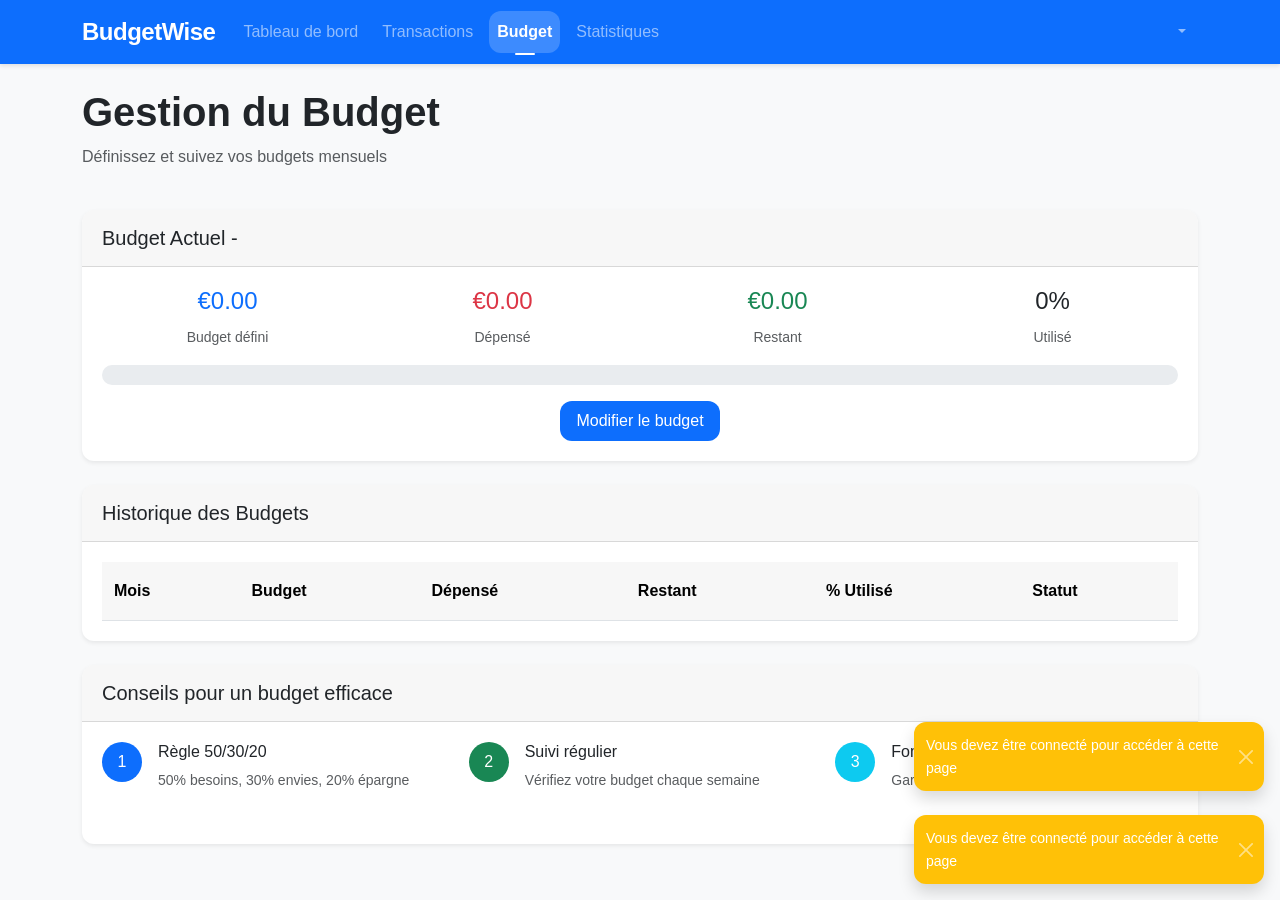
<file: budget.html>
<!DOCTYPE html>
<html lang="fr">
<head>
    <meta charset="UTF-8">
    <meta name="viewport" content="width=device-width, initial-scale=1.0">
    <title>Budget - BudgetWise</title>
    <link href="https://cdn.jsdelivr.net/npm/bootstrap@5.3.2/dist/css/bootstrap.min.css" rel="stylesheet">
    <link href="assets/css/style.css" rel="stylesheet">
</head>
<body>
    <!-- Navigation -->
    <nav class="navbar navbar-expand-lg navbar-dark bg-primary sticky-top">
        <div class="container">
            <a class="navbar-brand fw-bold" href="dashboard.html">BudgetWise</a>
            <button class="navbar-toggler" type="button" data-bs-toggle="collapse" data-bs-target="#navbarNav">
                <span class="navbar-toggler-icon"></span>
            </button>
            <div class="collapse navbar-collapse" id="navbarNav">
                <ul class="navbar-nav me-auto">
                    <li class="nav-item">
                        <a class="nav-link" href="dashboard.html">Tableau de bord</a>
                    </li>
                    <li class="nav-item">
                        <a class="nav-link" href="transactions.html">Transactions</a>
                    </li>
                    <li class="nav-item">
                        <a class="nav-link active" href="budget.html">Budget</a>
                    </li>
                    <li class="nav-item">
                        <a class="nav-link" href="statistics.html">Statistiques</a>
                    </li>
                </ul>
                <div class="navbar-nav">
                    <div class="nav-item dropdown">
                        <a class="nav-link dropdown-toggle" href="#" role="button" data-bs-toggle="dropdown">
                            <span id="userName"></span>
                        </a>
                        <ul class="dropdown-menu">
                            <li><a class="dropdown-item" href="#" onclick="logout()">Déconnexion</a></li>
                        </ul>
                    </div>
                </div>
            </div>
        </div>
    </nav>

    <!-- Main Content -->
    <div class="container mt-4">
        <!-- Header -->
        <div class="row mb-4">
            <div class="col-12">
                <h1 class="display-6 fw-bold">Gestion du Budget</h1>
                <p class="text-muted">Définissez et suivez vos budgets mensuels</p>
            </div>
        </div>

        <!-- Current Budget Overview -->
        <div class="row mb-4">
            <div class="col-12">
                <div class="card">
                    <div class="card-header">
                        <h5 class="card-title mb-0">Budget Actuel - <span id="currentMonth"></span></h5>
                    </div>
                    <div class="card-body">
                        <div class="row">
                            <div class="col-md-3 mb-3">
                                <div class="text-center">
                                    <h4 class="text-primary" id="budgetAmount">€0.00</h4>
                                    <small class="text-muted">Budget défini</small>
                                </div>
                            </div>
                            <div class="col-md-3 mb-3">
                                <div class="text-center">
                                    <h4 class="text-danger" id="spentAmount">€0.00</h4>
                                    <small class="text-muted">Dépensé</small>
                                </div>
                            </div>
                            <div class="col-md-3 mb-3">
                                <div class="text-center">
                                    <h4 class="text-success" id="remainingAmount">€0.00</h4>
                                    <small class="text-muted">Restant</small>
                                </div>
                            </div>
                            <div class="col-md-3 mb-3">
                                <div class="text-center">
                                    <h4 id="percentageUsed">0%</h4>
                                    <small class="text-muted">Utilisé</small>
                                </div>
                            </div>
                        </div>
                        <div class="progress mb-3" style="height: 20px;">
                            <div class="progress-bar" id="budgetProgressBar" role="progressbar" style="width: 0%"></div>
                        </div>
                        <div class="text-center">
                            <button class="btn btn-primary" onclick="showSetBudgetForm()">Modifier le budget</button>
                        </div>
                    </div>
                </div>
            </div>
        </div>

        <!-- Set Budget Form -->
        <div class="row mb-4" id="setBudgetSection" style="display: none;">
            <div class="col-lg-6 mx-auto">
                <div class="card">
                    <div class="card-header">
                        <h5 class="card-title mb-0">Définir le Budget Mensuel</h5>
                    </div>
                    <div class="card-body">
                        <form id="setBudgetForm">
                            <div class="mb-3">
                                <label for="budgetMonth" class="form-label">Mois</label>
                                <input type="month" class="form-control" id="budgetMonth" required>
                            </div>
                            <div class="mb-3">
                                <label for="budgetAmountInput" class="form-label">Montant (€)</label>
                                <input type="number" step="0.01" class="form-control" id="budgetAmountInput" required>
                            </div>
                            <div class="d-flex gap-2">
                                <button type="submit" class="btn btn-primary">
                                    <span class="spinner-border spinner-border-sm d-none" id="budgetSpinner"></span>
                                    Définir le Budget
                                </button>
                                <button type="button" class="btn btn-outline-secondary" onclick="hideBudgetForm()">Annuler</button>
                            </div>
                        </form>
                    </div>
                </div>
            </div>
        </div>

        <!-- Budget History -->
        <div class="row mb-4">
            <div class="col-12">
                <div class="card">
                    <div class="card-header">
                        <h5 class="card-title mb-0">Historique des Budgets</h5>
                    </div>
                    <div class="card-body">
                        <div class="table-responsive">
                            <table class="table table-striped">
                                <thead>
                                    <tr>
                                        <th>Mois</th>
                                        <th>Budget</th>
                                        <th>Dépensé</th>
                                        <th>Restant</th>
                                        <th>% Utilisé</th>
                                        <th>Statut</th>
                                    </tr>
                                </thead>
                                <tbody id="budgetHistoryTable">
                                    <!-- Budget history will be loaded here -->
                                </tbody>
                            </table>
                        </div>
                        <div id="noBudgetHistory" class="text-center text-muted py-5" style="display: none;">
                            <p>Aucun historique de budget</p>
                            <p class="small">Commencez par définir votre premier budget mensuel</p>
                        </div>
                    </div>
                </div>
            </div>
        </div>

        <!-- Budget Tips -->
        <div class="row">
            <div class="col-12">
                <div class="card">
                    <div class="card-header">
                        <h5 class="card-title mb-0">Conseils pour un budget efficace</h5>
                    </div>
                    <div class="card-body">
                        <div class="row">
                            <div class="col-md-4 mb-3">
                                <div class="d-flex">
                                    <div class="flex-shrink-0">
                                        <div class="bg-primary text-white rounded-circle d-flex align-items-center justify-content-center" style="width: 40px; height: 40px;">
                                            <span>1</span>
                                        </div>
                                    </div>
                                    <div class="flex-grow-1 ms-3">
                                        <h6>Règle 50/30/20</h6>
                                        <p class="text-muted small">50% besoins, 30% envies, 20% épargne</p>
                                    </div>
                                </div>
                            </div>
                            <div class="col-md-4 mb-3">
                                <div class="d-flex">
                                    <div class="flex-shrink-0">
                                        <div class="bg-success text-white rounded-circle d-flex align-items-center justify-content-center" style="width: 40px; height: 40px;">
                                            <span>2</span>
                                        </div>
                                    </div>
                                    <div class="flex-grow-1 ms-3">
                                        <h6>Suivi régulier</h6>
                                        <p class="text-muted small">Vérifiez votre budget chaque semaine</p>
                                    </div>
                                </div>
                            </div>
                            <div class="col-md-4 mb-3">
                                <div class="d-flex">
                                    <div class="flex-shrink-0">
                                        <div class="bg-info text-white rounded-circle d-flex align-items-center justify-content-center" style="width: 40px; height: 40px;">
                                            <span>3</span>
                                        </div>
                                    </div>
                                    <div class="flex-grow-1 ms-3">
                                        <h6>Fonds d'urgence</h6>
                                        <p class="text-muted small">Gardez 3-6 mois de dépenses de côté</p>
                                    </div>
                                </div>
                            </div>
                        </div>
                    </div>
                </div>
            </div>
        </div>
    </div>

    <!-- Toast Container -->
    <div class="toast-container position-fixed bottom-0 end-0 p-3" id="toastContainer"></div>

    <!-- Scripts -->
    <script src="https://cdn.jsdelivr.net/npm/bootstrap@5.3.2/dist/js/bootstrap.bundle.min.js"></script>
    <script src="assets/js/auth.js"></script>
    <script src="assets/js/utils.js"></script>
    <script src="assets/js/budget.js"></script>
</body>
</html>
</file>
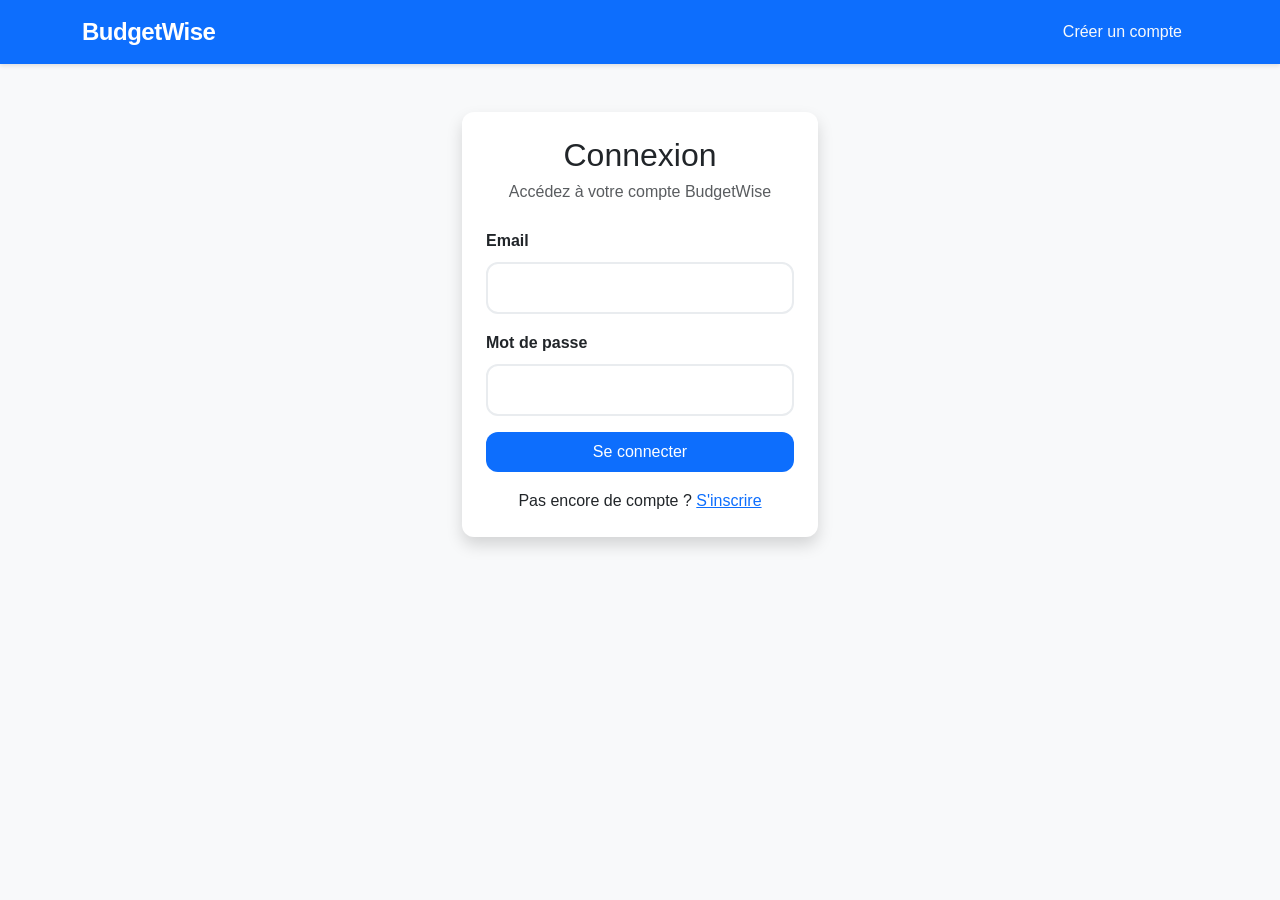
<file: login.html>
<!DOCTYPE html>
<html lang="fr">
<head>
    <meta charset="UTF-8">
    <meta name="viewport" content="width=device-width, initial-scale=1.0">
    <title>Connexion - BudgetWise</title>
    <link href="https://cdn.jsdelivr.net/npm/bootstrap@5.3.2/dist/css/bootstrap.min.css" rel="stylesheet">
    <link href="assets/css/style.css" rel="stylesheet">
</head>
<body class="bg-light">
    <!-- Navigation -->
    <nav class="navbar navbar-expand-lg navbar-dark bg-primary">
        <div class="container">
            <a class="navbar-brand fw-bold" href="index.html">BudgetWise</a>
            <div class="navbar-nav ms-auto">
                <a href="register.html" class="btn btn-outline-light">Créer un compte</a>
            </div>
        </div>
    </nav>

    <!-- Login Form -->
    <div class="container mt-5">
        <div class="row justify-content-center">
            <div class="col-md-6 col-lg-4">
                <div class="card shadow">
                    <div class="card-body p-4">
                        <div class="text-center mb-4">
                            <h2 class="mb-1">Connexion</h2>
                            <p class="text-muted">Accédez à votre compte BudgetWise</p>
                        </div>
                        
                        <form id="loginForm">
                            <div class="mb-3">
                                <label for="loginEmail" class="form-label">Email</label>
                                <input type="email" class="form-control" id="loginEmail" required>
                            </div>
                            <div class="mb-3">
                                <label for="loginPassword" class="form-label">Mot de passe</label>
                                <input type="password" class="form-control" id="loginPassword" required>
                            </div>
                            <button type="submit" class="btn btn-primary w-100 mb-3">
                                <span class="spinner-border spinner-border-sm d-none" id="loginSpinner"></span>
                                Se connecter
                            </button>
                        </form>
                        
                        <div class="text-center">
                            <p class="mb-0">Pas encore de compte ? 
                                <a href="register.html" class="text-primary">S'inscrire</a>
                            </p>
                        </div>
                    </div>
                </div>
            </div>
        </div>
    </div>

    <!-- Toast Container -->
    <div class="toast-container position-fixed bottom-0 end-0 p-3" id="toastContainer"></div>

    <!-- Scripts -->
    <script src="https://cdn.jsdelivr.net/npm/bootstrap@5.3.2/dist/js/bootstrap.bundle.min.js"></script>
    <script src="assets/js/auth.js"></script>
    <script src="assets/js/utils.js"></script>
    <script>
        // Initialize login page
        document.addEventListener('DOMContentLoaded', function() {
            // Check if already logged in
            if (isLoggedIn()) {
                window.location.href = 'dashboard.html';
                return;
            }
            
            // Setup login form
            document.getElementById('loginForm').addEventListener('submit', handleLogin);
        });
    </script>
</body>
</html>
</file>
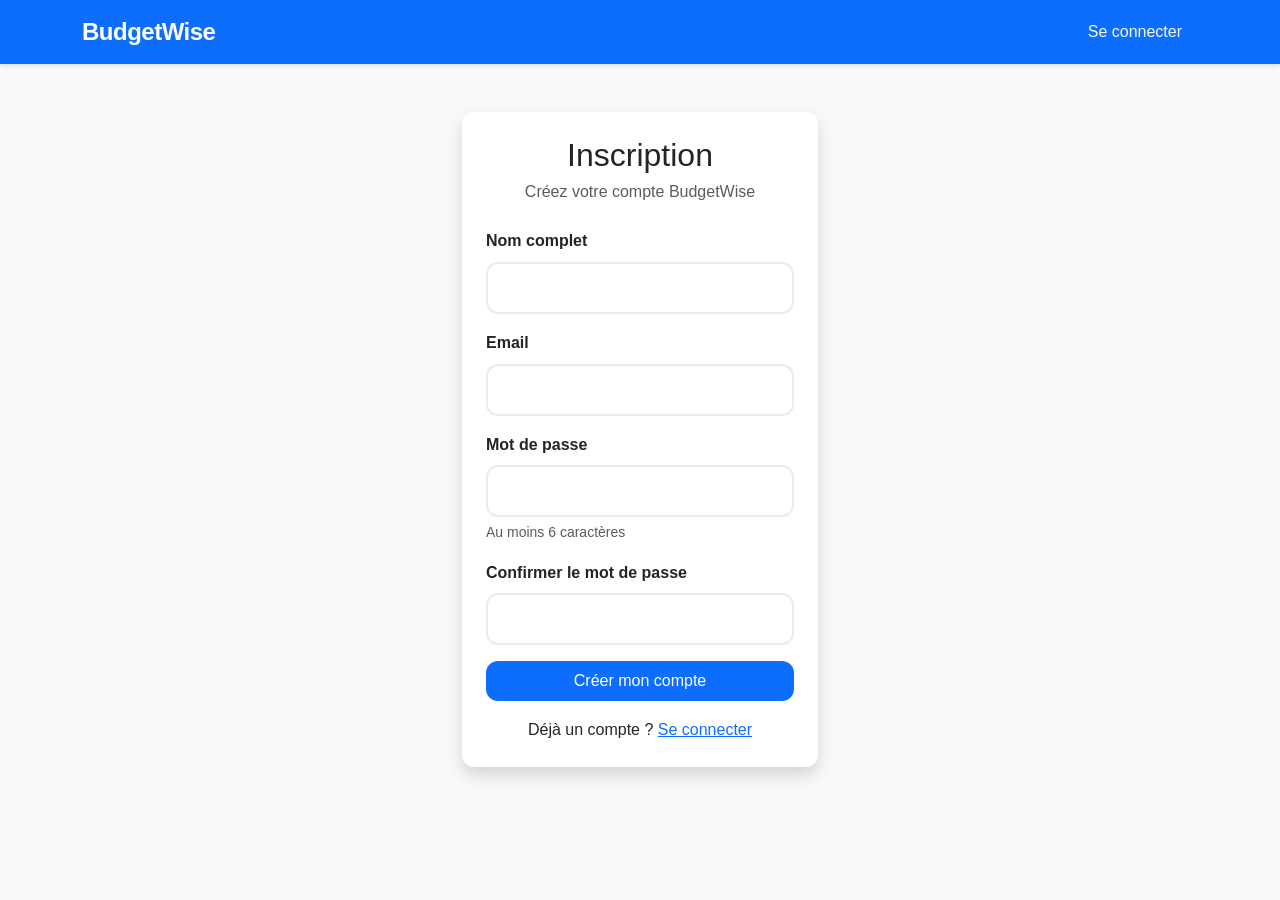
<file: register.html>
<!DOCTYPE html>
<html lang="fr">
<head>
    <meta charset="UTF-8">
    <meta name="viewport" content="width=device-width, initial-scale=1.0">
    <title>Inscription - BudgetWise</title>
    <link href="https://cdn.jsdelivr.net/npm/bootstrap@5.3.2/dist/css/bootstrap.min.css" rel="stylesheet">
    <link href="assets/css/style.css" rel="stylesheet">
</head>
<body class="bg-light">
    <!-- Navigation -->
    <nav class="navbar navbar-expand-lg navbar-dark bg-primary">
        <div class="container">
            <a class="navbar-brand fw-bold" href="index.html">BudgetWise</a>
            <div class="navbar-nav ms-auto">
                <a href="login.html" class="btn btn-outline-light">Se connecter</a>
            </div>
        </div>
    </nav>

    <!-- Register Form -->
    <div class="container mt-5">
        <div class="row justify-content-center">
            <div class="col-md-6 col-lg-4">
                <div class="card shadow">
                    <div class="card-body p-4">
                        <div class="text-center mb-4">
                            <h2 class="mb-1">Inscription</h2>
                            <p class="text-muted">Créez votre compte BudgetWise</p>
                        </div>
                        
                        <form id="registerForm">
                            <div class="mb-3">
                                <label for="registerName" class="form-label">Nom complet</label>
                                <input type="text" class="form-control" id="registerName" required>
                            </div>
                            <div class="mb-3">
                                <label for="registerEmail" class="form-label">Email</label>
                                <input type="email" class="form-control" id="registerEmail" required>
                            </div>
                            <div class="mb-3">
                                <label for="registerPassword" class="form-label">Mot de passe</label>
                                <input type="password" class="form-control" id="registerPassword" required>
                                <div class="form-text">Au moins 6 caractères</div>
                            </div>
                            <div class="mb-3">
                                <label for="confirmPassword" class="form-label">Confirmer le mot de passe</label>
                                <input type="password" class="form-control" id="confirmPassword" required>
                            </div>
                            <button type="submit" class="btn btn-primary w-100 mb-3">
                                <span class="spinner-border spinner-border-sm d-none" id="registerSpinner"></span>
                                Créer mon compte
                            </button>
                        </form>
                        
                        <div class="text-center">
                            <p class="mb-0">Déjà un compte ? 
                                <a href="login.html" class="text-primary">Se connecter</a>
                            </p>
                        </div>
                    </div>
                </div>
            </div>
        </div>
    </div>

    <!-- Toast Container -->
    <div class="toast-container position-fixed bottom-0 end-0 p-3" id="toastContainer"></div>

    <!-- Scripts -->
    <script src="https://cdn.jsdelivr.net/npm/bootstrap@5.3.2/dist/js/bootstrap.bundle.min.js"></script>
    <script src="assets/js/auth.js"></script>
    <script src="assets/js/utils.js"></script>
    <script>
        // Initialize register page
        document.addEventListener('DOMContentLoaded', function() {
            // Check if already logged in
            if (isLoggedIn()) {
                window.location.href = 'dashboard.html';
                return;
            }
            
            // Setup register form
            document.getElementById('registerForm').addEventListener('submit', handleRegister);
        });
    </script>
</body>
</html>
</file>
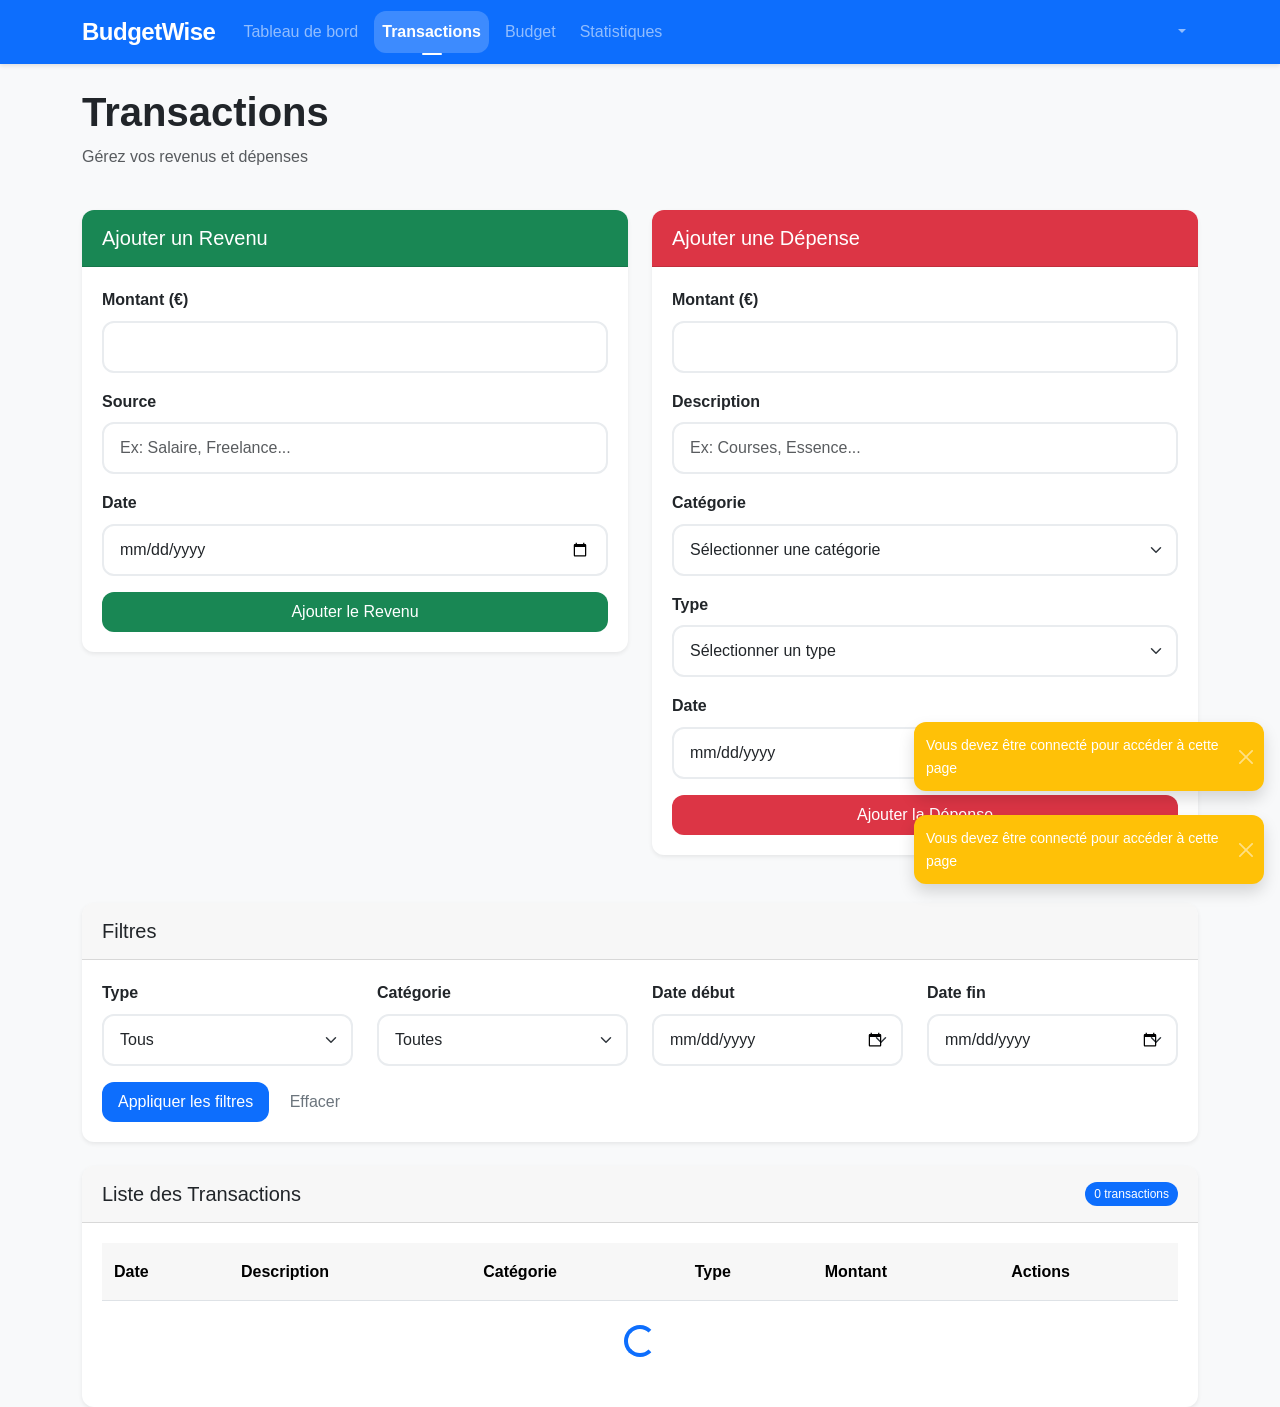
<file: transactions.html>
<!DOCTYPE html>
<html lang="fr">
<head>
    <meta charset="UTF-8">
    <meta name="viewport" content="width=device-width, initial-scale=1.0">
    <title>Transactions - BudgetWise</title>
    <link href="https://cdn.jsdelivr.net/npm/bootstrap@5.3.2/dist/css/bootstrap.min.css" rel="stylesheet">
    <link href="assets/css/style.css" rel="stylesheet">
</head>
<body>
    <!-- Navigation -->
    <nav class="navbar navbar-expand-lg navbar-dark bg-primary sticky-top">
        <div class="container">
            <a class="navbar-brand fw-bold" href="dashboard.html">BudgetWise</a>
            <button class="navbar-toggler" type="button" data-bs-toggle="collapse" data-bs-target="#navbarNav">
                <span class="navbar-toggler-icon"></span>
            </button>
            <div class="collapse navbar-collapse" id="navbarNav">
                <ul class="navbar-nav me-auto">
                    <li class="nav-item">
                        <a class="nav-link" href="dashboard.html">Tableau de bord</a>
                    </li>
                    <li class="nav-item">
                        <a class="nav-link active" href="transactions.html">Transactions</a>
                    </li>
                    <li class="nav-item">
                        <a class="nav-link" href="budget.html">Budget</a>
                    </li>
                    <li class="nav-item">
                        <a class="nav-link" href="statistics.html">Statistiques</a>
                    </li>
                </ul>
                <div class="navbar-nav">
                    <div class="nav-item dropdown">
                        <a class="nav-link dropdown-toggle" href="#" role="button" data-bs-toggle="dropdown">
                            <span id="userName"></span>
                        </a>
                        <ul class="dropdown-menu">
                            <li><a class="dropdown-item" href="#" onclick="logout()">Déconnexion</a></li>
                        </ul>
                    </div>
                </div>
            </div>
        </div>
    </nav>

    <!-- Main Content -->
    <div class="container mt-4">
        <!-- Header -->
        <div class="row mb-4">
            <div class="col-12">
                <h1 class="display-6 fw-bold">Transactions</h1>
                <p class="text-muted">Gérez vos revenus et dépenses</p>
            </div>
        </div>

        <!-- Add Transaction Forms -->
        <div class="row mb-4">
            <!-- Add Revenue Form -->
            <div class="col-lg-6 mb-4">
                <div class="card">
                    <div class="card-header bg-success text-white">
                        <h5 class="card-title mb-0">Ajouter un Revenu</h5>
                    </div>
                    <div class="card-body">
                        <form id="addRevenueForm">
                            <div class="mb-3">
                                <label for="revenueAmount" class="form-label">Montant (€)</label>
                                <input type="number" step="0.01" class="form-control" id="revenueAmount" required>
                            </div>
                            <div class="mb-3">
                                <label for="revenueSource" class="form-label">Source</label>
                                <input type="text" class="form-control" id="revenueSource" placeholder="Ex: Salaire, Freelance..." required>
                            </div>
                            <div class="mb-3">
                                <label for="revenueDate" class="form-label">Date</label>
                                <input type="date" class="form-control" id="revenueDate" required>
                            </div>
                            <button type="submit" class="btn btn-success w-100">
                                <span class="spinner-border spinner-border-sm d-none" id="revenueSpinner"></span>
                                Ajouter le Revenu
                            </button>
                        </form>
                    </div>
                </div>
            </div>

            <!-- Add Expense Form -->
            <div class="col-lg-6 mb-4">
                <div class="card">
                    <div class="card-header bg-danger text-white">
                        <h5 class="card-title mb-0">Ajouter une Dépense</h5>
                    </div>
                    <div class="card-body">
                        <form id="addExpenseForm">
                            <div class="mb-3">
                                <label for="expenseAmount" class="form-label">Montant (€)</label>
                                <input type="number" step="0.01" class="form-control" id="expenseAmount" required>
                            </div>
                            <div class="mb-3">
                                <label for="expenseDescription" class="form-label">Description</label>
                                <input type="text" class="form-control" id="expenseDescription" placeholder="Ex: Courses, Essence..." required>
                            </div>
                            <div class="mb-3">
                                <label for="expenseCategory" class="form-label">Catégorie</label>
                                <select class="form-select" id="expenseCategory" required>
                                    <option value="">Sélectionner une catégorie</option>
                                </select>
                            </div>
                            <div class="mb-3">
                                <label for="expenseType" class="form-label">Type</label>
                                <select class="form-select" id="expenseType" required>
                                    <option value="">Sélectionner un type</option>
                                    <option value="fixe">Fixe</option>
                                    <option value="variable">Variable</option>
                                    <option value="occasionnel">Occasionnel</option>
                                </select>
                            </div>
                            <div class="mb-3">
                                <label for="expenseDate" class="form-label">Date</label>
                                <input type="date" class="form-control" id="expenseDate" required>
                            </div>
                            <button type="submit" class="btn btn-danger w-100">
                                <span class="spinner-border spinner-border-sm d-none" id="expenseSpinner"></span>
                                Ajouter la Dépense
                            </button>
                        </form>
                    </div>
                </div>
            </div>
        </div>

        <!-- Filters -->
        <div class="row mb-4">
            <div class="col-12">
                <div class="card">
                    <div class="card-header">
                        <h5 class="card-title mb-0">Filtres</h5>
                    </div>
                    <div class="card-body">
                        <div class="row">
                            <div class="col-md-3 mb-3">
                                <label for="filterType" class="form-label">Type</label>
                                <select class="form-select" id="filterType">
                                    <option value="">Tous</option>
                                    <option value="revenue">Revenus</option>
                                    <option value="expense">Dépenses</option>
                                </select>
                            </div>
                            <div class="col-md-3 mb-3">
                                <label for="filterCategory" class="form-label">Catégorie</label>
                                <select class="form-select" id="filterCategory">
                                    <option value="">Toutes</option>
                                </select>
                            </div>
                            <div class="col-md-3 mb-3">
                                <label for="filterStartDate" class="form-label">Date début</label>
                                <input type="date" class="form-select" id="filterStartDate">
                            </div>
                            <div class="col-md-3 mb-3">
                                <label for="filterEndDate" class="form-label">Date fin</label>
                                <input type="date" class="form-select" id="filterEndDate">
                            </div>
                        </div>
                        <div class="row">
                            <div class="col-12">
                                <button class="btn btn-primary" onclick="applyFilters()">Appliquer les filtres</button>
                                <button class="btn btn-outline-secondary" onclick="clearFilters()">Effacer</button>
                            </div>
                        </div>
                    </div>
                </div>
            </div>
        </div>

        <!-- Transactions List -->
        <div class="row">
            <div class="col-12">
                <div class="card">
                    <div class="card-header d-flex justify-content-between align-items-center">
                        <h5 class="card-title mb-0">Liste des Transactions</h5>
                        <span class="badge bg-primary" id="transactionCount">0 transactions</span>
                    </div>
                    <div class="card-body">
                        <div class="table-responsive">
                            <table class="table table-striped">
                                <thead>
                                    <tr>
                                        <th>Date</th>
                                        <th>Description</th>
                                        <th>Catégorie</th>
                                        <th>Type</th>
                                        <th>Montant</th>
                                        <th>Actions</th>
                                    </tr>
                                </thead>
                                <tbody id="transactionsTable">
                                    <!-- Transactions will be loaded here -->
                                </tbody>
                            </table>
                        </div>
                        <div id="noTransactionsMessage" class="text-center text-muted py-5" style="display: none;">
                            <p>Aucune transaction trouvée</p>
                            <p class="small">Ajoutez votre première transaction en utilisant les formulaires ci-dessus</p>
                        </div>
                        <div id="loadingTransactions" class="text-center py-4">
                            <div class="spinner-border text-primary" role="status">
                                <span class="visually-hidden">Chargement...</span>
                            </div>
                        </div>
                    </div>
                </div>
            </div>
        </div>
    </div>

    <!-- Toast Container -->
    <div class="toast-container position-fixed bottom-0 end-0 p-3" id="toastContainer"></div>

    <!-- Scripts -->
    <script src="https://cdn.jsdelivr.net/npm/bootstrap@5.3.2/dist/js/bootstrap.bundle.min.js"></script>
    <script src="assets/js/auth.js"></script>
    <script src="assets/js/utils.js"></script>
    <script src="assets/js/transactions.js"></script>
</body>
</html>
</file>
<file: assets/css/style.css>
:root {
    --primary-color: #0d6efd;
    --secondary-color: #6c757d;
    --success-color: #198754;
    --danger-color: #dc3545;
    --warning-color: #ffc107;
    --info-color: #0dcaf0;
    --light-color: #f8f9fa;
    --dark-color: #212529;
    --border-radius: 0.75rem;
    --box-shadow: 0 0.125rem 0.25rem rgba(0, 0, 0, 0.075);
    --box-shadow-lg: 0 0.5rem 1rem rgba(0, 0, 0, 0.15);
    --transition: all 0.3s ease;
    --gradient: linear-gradient(135deg, #667eea 0%, #764ba2 100%);
}

* {
    margin: 0;
    padding: 0;
    box-sizing: border-box;
}

body {
    font-family: -apple-system, BlinkMacSystemFont, 'Segoe UI', Roboto, 'Helvetica Neue', Arial, sans-serif;
    background-color: #f8f9fa;
    line-height: 1.6;
    color: var(--dark-color);
}

/* Hero Section */
.hero-section {
    background: var(--gradient);
    min-height: 60vh;
    display: flex;
    align-items: center;
}

.hero-image img {
    border-radius: var(--border-radius);
    transition: var(--transition);
}

.hero-image img:hover {
    transform: translateY(-5px);
    box-shadow: var(--box-shadow-lg);
}

/* Feature Icons */
.feature-icon {
    width: 80px;
    height: 80px;
    display: flex;
    align-items: center;
    justify-content: center;
    margin: 0 auto 1rem;
}

/* Navigation Styles */
.navbar {
    box-shadow: 0 2px 4px rgba(0, 0, 0, 0.1);
    backdrop-filter: blur(10px);
}

.navbar-brand {
    font-size: 1.5rem;
    font-weight: 700;
    letter-spacing: -0.5px;
}

.nav-link {
    font-weight: 500;
    transition: var(--transition);
    border-radius: var(--border-radius);
    margin: 0 0.25rem;
    position: relative;
}

.nav-link:hover {
    background-color: rgba(255, 255, 255, 0.1);
    transform: translateY(-1px);
}

.nav-link.active {
    background-color: rgba(255, 255, 255, 0.2);
    font-weight: 600;
}

.nav-link.active::after {
    content: '';
    position: absolute;
    bottom: -2px;
    left: 50%;
    transform: translateX(-50%);
    width: 20px;
    height: 2px;
    background-color: white;
    border-radius: 1px;
}

/* Card Styles */
.card {
    border: none;
    border-radius: var(--border-radius);
    box-shadow: var(--box-shadow);
    transition: var(--transition);
    overflow: hidden;
}

.card:hover {
    box-shadow: var(--box-shadow-lg);
    transform: translateY(-2px);
}

.card-header {
    background-color: rgba(0, 0, 0, 0.03);
    border-bottom: 1px solid rgba(0, 0, 0, 0.125);
    font-weight: 600;
    padding: 1rem 1.25rem;
}

.card-body {
    padding: 1.25rem;
}

/* Stats Cards */
.card.bg-primary,
.card.bg-success,
.card.bg-danger,
.card.bg-info,
.card.bg-warning {
    border: none;
    background: linear-gradient(135deg, var(--primary-color), #4c84ff);
}

.card.bg-success {
    background: linear-gradient(135deg, var(--success-color), #28a745);
}

.card.bg-danger {
    background: linear-gradient(135deg, var(--danger-color), #e74c3c);
}

.card.bg-info {
    background: linear-gradient(135deg, var(--info-color), #17a2b8);
}

.card.bg-warning {
    background: linear-gradient(135deg, var(--warning-color), #f39c12);
}

/* Button Styles */
.btn {
    border-radius: var(--border-radius);
    font-weight: 500;
    transition: var(--transition);
    border: none;
    padding: 0.5rem 1rem;
    position: relative;
    overflow: hidden;
}

.btn::before {
    content: '';
    position: absolute;
    top: 0;
    left: -100%;
    width: 100%;
    height: 100%;
    background: linear-gradient(90deg, transparent, rgba(255, 255, 255, 0.2), transparent);
    transition: left 0.5s;
}

.btn:hover::before {
    left: 100%;
}

.btn:hover {
    transform: translateY(-2px);
    box-shadow: 0 4px 12px rgba(0, 0, 0, 0.15);
}

.btn:active {
    transform: translateY(0);
}

/* Form Styles */
.form-control,
.form-select {
    border-radius: var(--border-radius);
    border: 2px solid #e9ecef;
    transition: var(--transition);
    padding: 0.75rem 1rem;
}

.form-control:focus,
.form-select:focus {
    border-color: var(--primary-color);
    box-shadow: 0 0 0 0.2rem rgba(13, 110, 253, 0.25);
    transform: translateY(-1px);
}

.form-label {
    font-weight: 600;
    color: var(--dark-color);
    margin-bottom: 0.5rem;
}

/* Table Styles */
.table {
    margin-bottom: 0;
}

.table th {
    border-top: none;
    font-weight: 600;
    background-color: rgba(0, 0, 0, 0.03);
    padding: 1rem 0.75rem;
}

.table td {
    padding: 0.75rem;
    vertical-align: middle;
}

.table-striped > tbody > tr:nth-of-type(odd) > td {
    background-color: rgba(0, 0, 0, 0.02);
}

/* List Group Styles */
.list-group-item {
    border: none;
    border-bottom: 1px solid rgba(0, 0, 0, 0.125);
    transition: var(--transition);
    padding: 1rem 1.25rem;
}

.list-group-item:hover {
    background-color: rgba(0, 0, 0, 0.03);
    transform: translateX(5px);
}

.list-group-item:last-child {
    border-bottom: none;
}

/* Chart Container */
.chart-container {
    position: relative;
    height: 300px;
    margin: 1rem 0;
}

#expenseChart,
#categoryChart,
#monthlyChart,
#typeChart,
#comparisonChart {
    max-height: 300px;
}

/* Progress Bar */
.progress {
    border-radius: var(--border-radius);
    overflow: hidden;
}

.progress-bar {
    transition: width 0.6s ease;
}

/* Toast Styles */
.toast {
    border: none;
    border-radius: var(--border-radius);
    box-shadow: var(--box-shadow-lg);
    backdrop-filter: blur(10px);
}

/* Badge Styles */
.badge {
    border-radius: var(--border-radius);
    font-weight: 500;
    padding: 0.5em 0.75em;
}

/* Animation Classes */
.fade-in {
    animation: fadeIn 0.5s ease-in;
}

.slide-up {
    animation: slideUp 0.5s ease-out;
}

.bounce-in {
    animation: bounceIn 0.6s ease-out;
}

@keyframes fadeIn {
    from {
        opacity: 0;
    }
    to {
        opacity: 1;
    }
}

@keyframes slideUp {
    from {
        opacity: 0;
        transform: translateY(30px);
    }
    to {
        opacity: 1;
        transform: translateY(0);
    }
}

@keyframes bounceIn {
    0% {
        opacity: 0;
        transform: scale(0.3);
    }
    50% {
        opacity: 1;
        transform: scale(1.05);
    }
    70% {
        transform: scale(0.9);
    }
    100% {
        opacity: 1;
        transform: scale(1);
    }
}

/* Loading Spinner */
.spinner-border-sm {
    width: 1rem;
    height: 1rem;
}

/* Responsive Design */
@media (max-width: 768px) {
    .container {
        padding: 0 15px;
    }
    
    .card-body {
        padding: 1rem;
    }
    
    .btn {
        font-size: 0.875rem;
        padding: 0.5rem 0.75rem;
    }
    
    .navbar-brand {
        font-size: 1.25rem;
    }
    
    .display-4 {
        font-size: 2rem;
    }
    
    .display-6 {
        font-size: 1.5rem;
    }
    
    .hero-section {
        min-height: 50vh;
        text-align: center;
    }
    
    .feature-icon {
        width: 60px;
        height: 60px;
    }
}

@media (max-width: 576px) {
    .col-md-3 {
        margin-bottom: 1rem;
    }
    
    .card-body {
        padding: 0.75rem;
    }
    
    .table-responsive {
        font-size: 0.875rem;
    }
    
    .btn-group-vertical .btn {
        margin-bottom: 0.5rem;
    }
}

/* Utility Classes */
.shadow-soft {
    box-shadow: 0 0.125rem 0.25rem rgba(0, 0, 0, 0.075) !important;
}

.shadow-strong {
    box-shadow: 0 0.5rem 1rem rgba(0, 0, 0, 0.15) !important;
}

.border-soft {
    border: 1px solid rgba(0, 0, 0, 0.125) !important;
}

.bg-gradient {
    background: var(--gradient) !important;
}

.text-gradient {
    background: var(--gradient);
    -webkit-background-clip: text;
    -webkit-text-fill-color: transparent;
    background-clip: text;
}

/* Custom Scrollbar */
::-webkit-scrollbar {
    width: 8px;
}

::-webkit-scrollbar-track {
    background: #f1f1f1;
    border-radius: 4px;
}

::-webkit-scrollbar-thumb {
    background: #c1c1c1;
    border-radius: 4px;
}

::-webkit-scrollbar-thumb:hover {
    background: #a8a8a8;
}

/* Focus Styles for Accessibility */
.btn:focus,
.form-control:focus,
.form-select:focus {
    outline: 2px solid var(--primary-color);
    outline-offset: 2px;
}

/* Print Styles */
@media print {
    .navbar,
    .btn,
    .toast-container {
        display: none !important;
    }
    
    .card {
        box-shadow: none !important;
        border: 1px solid #dee2e6 !important;
    }
    
    .bg-primary,
    .bg-success,
    .bg-danger,
    .bg-info {
        background: white !important;
        color: black !important;
        border: 2px solid #dee2e6 !important;
    }
}
</file>
